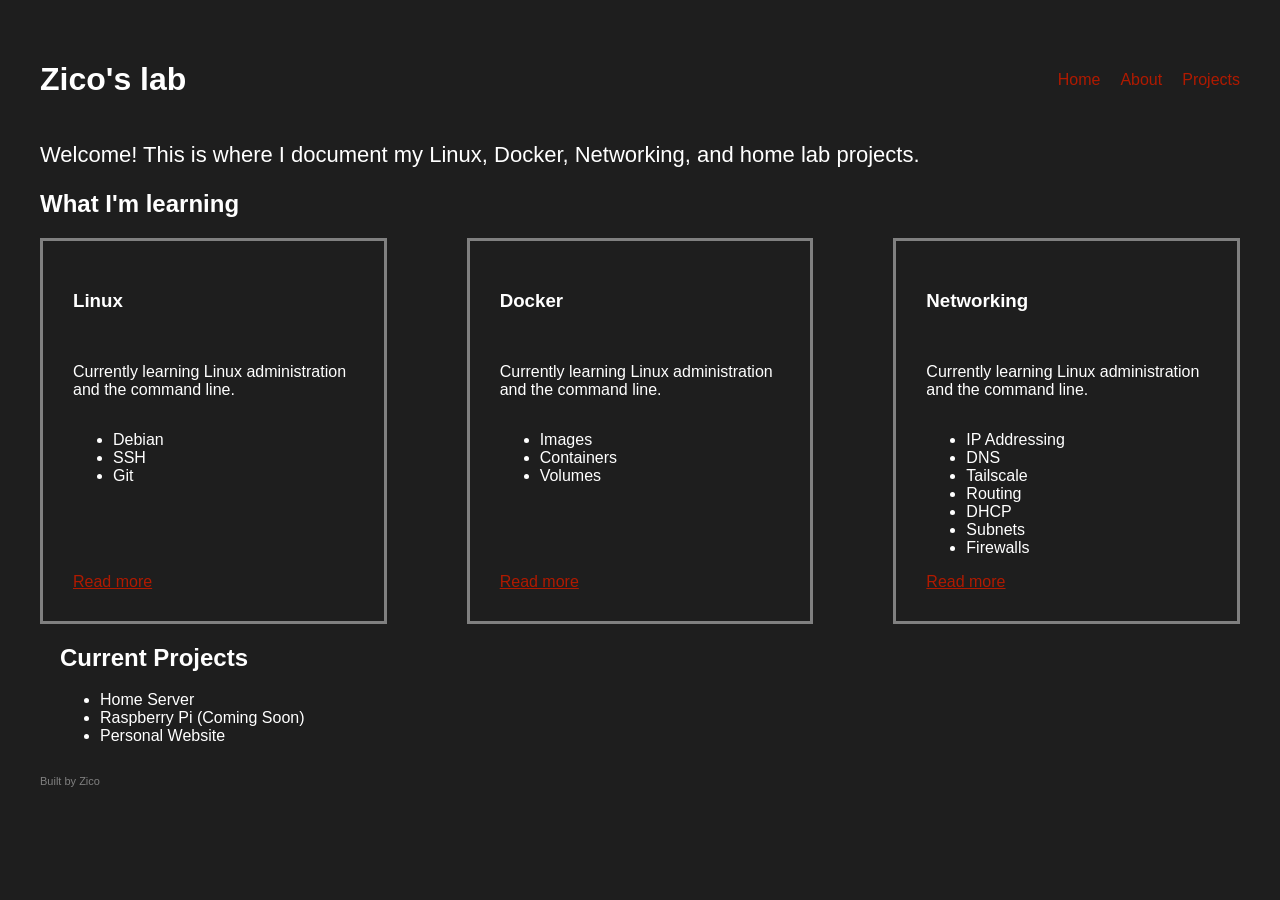
<file: index.html>
<!DOCTYPE html>
<html>

<head>

<title> Zico's Lab </title>
<link rel="stylesheet" href="css/style.css">
</head>

<body>

<header>

<h1> Zico's lab </h1>

<nav>

<a href="index.html">Home</a>
<a href="pages/about.html">About</a>
<a href="pages/projects.html">Projects</a>

</nav>

</header>

<main>

<section>

<p class="intro">
Welcome! This is where I document my Linux, Docker, Networking, and home lab projects.
</p>






</section>



<section>

<h2> What I'm learning </h2>

<div class="cards">

	
	<div class="card">
	<h3> Linux </h3>
	<p> Currently learning Linux administration and the command line. </p>
		<ul> 

			<li> Debian </li>
			<li> SSH </li>
			<li> Git </li>
		</ul>
	<a href="linux.html">Read more</a>
	
	</div>

	<div class="card">
	<h3> Docker </h3>
	<p> Currently learning Linux administration and the command line. </p>

		<ul>
                        <li> Images </li>
                        <li> Containers </li>
                        <li> Volumes </li>
		</ul>
	<a href="docker.html">Read more</a>
	</div>

	<div class="card">
	<h3> Networking </h3>
	<p> Currently learning Linux administration and the command line. </p>

                <ul>
                        <li> IP Addressing </li>
                        <li> DNS </li>
                        <li> Tailscale </li>
			<li>Routing</li>
			<li>DHCP</li>
			<li>Subnets</li>
			<li>Firewalls</li>
                </ul>

	<a href="networking.html">Read more</a>
	</div>

</div>


	
</section>

<section class="projects">

<h2> Current Projects </h2>

<ul> 

<li> Home Server </li>
<li> Raspberry Pi (Coming Soon) </li>
<li> Personal Website </li>


</ul>
</section>

</main>

<footer> Built by Zico </footer>

</body>


</html>
</file>
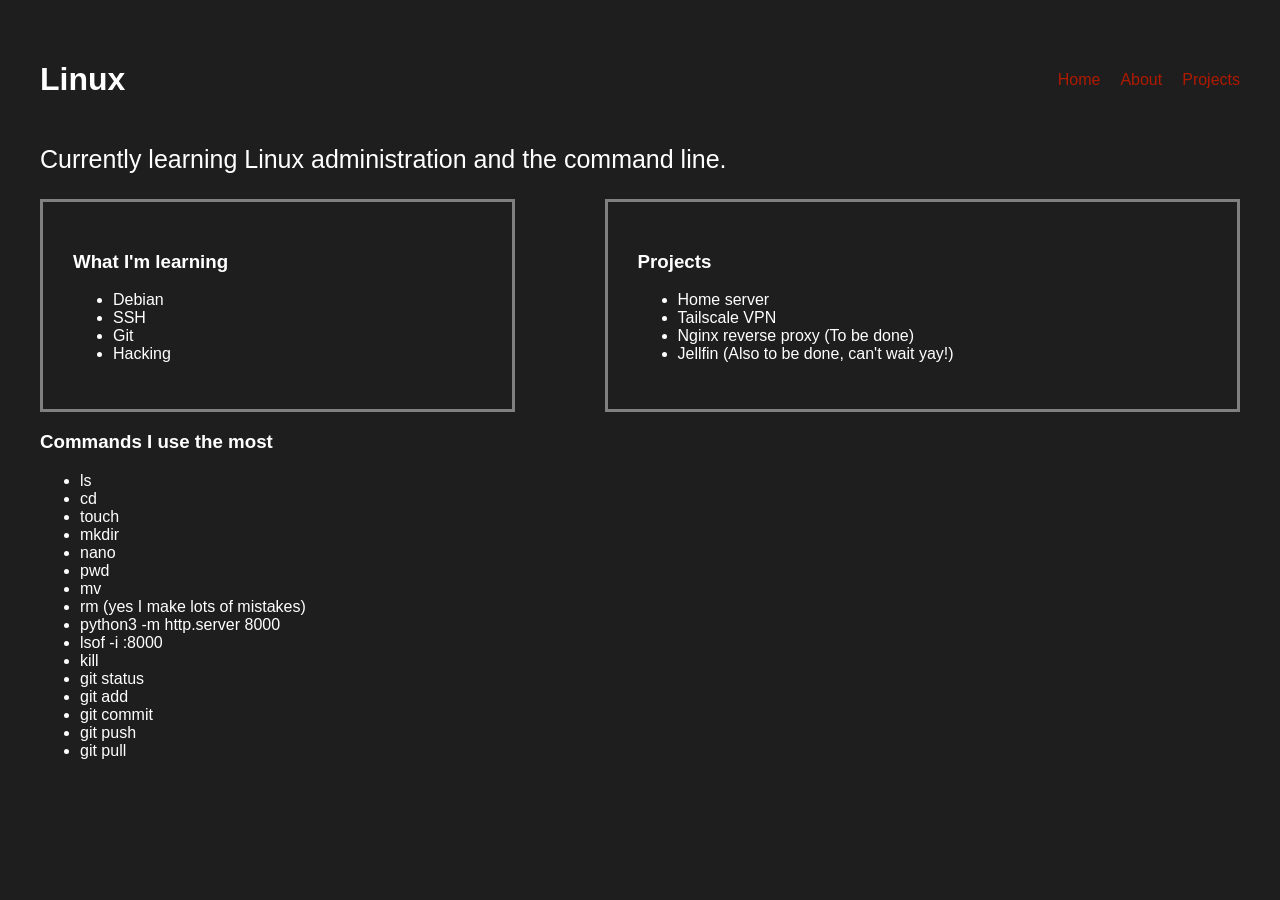
<file: linux.html>
<!DOCTYPE html>
<html>

<head>

<title> Linux </title>
<link rel="stylesheet" href="css/linuxstyle.css">

</head>

<body>

<header>
<h1> Linux </h1>


<nav>

<a href="index.html">Home</a>
<a href="pages/about.html">About</a>
<a href="pages/projects.html">Projects</a>

</nav>
</header>

<main>


<p class="intro">

Currently learning Linux administration and the command line. 
</p>

<div class="overview">
<section class="panel">


<h3> What I'm learning </h3>

<ul>

<li> Debian </li>
<li> SSH </li>
<li> Git </li>
<li> Hacking </li>

</ul>

</section>

<section class="panel">

<h3> Projects </h3>

<ul> 

<li> Home server </li>
<li> Tailscale VPN </li>
<li> Nginx reverse proxy (To be done) </li>
<li> Jellfin (Also to be done, can't wait yay!) </li>


</ul>



</section>

</div>
<section>

<h3> Commands I use the most </h3>

<ul>

<li> ls </li>
<li> cd </li>
<li> touch </li>
<li> mkdir </li>
<li> nano </li>
<li> pwd </li>
<li> mv </li>
<li> rm (yes I make lots of mistakes) </li>
<li> python3 -m http.server 8000 </li>
<li> lsof -i :8000 </li>
<li> kill </li>
<li> git status </li>
<li> git add </li>
<li> git commit </li>
<li> git push </li>
<li> git pull </li>

</ul>


</section>

</main>

</body>

</html>
</file>
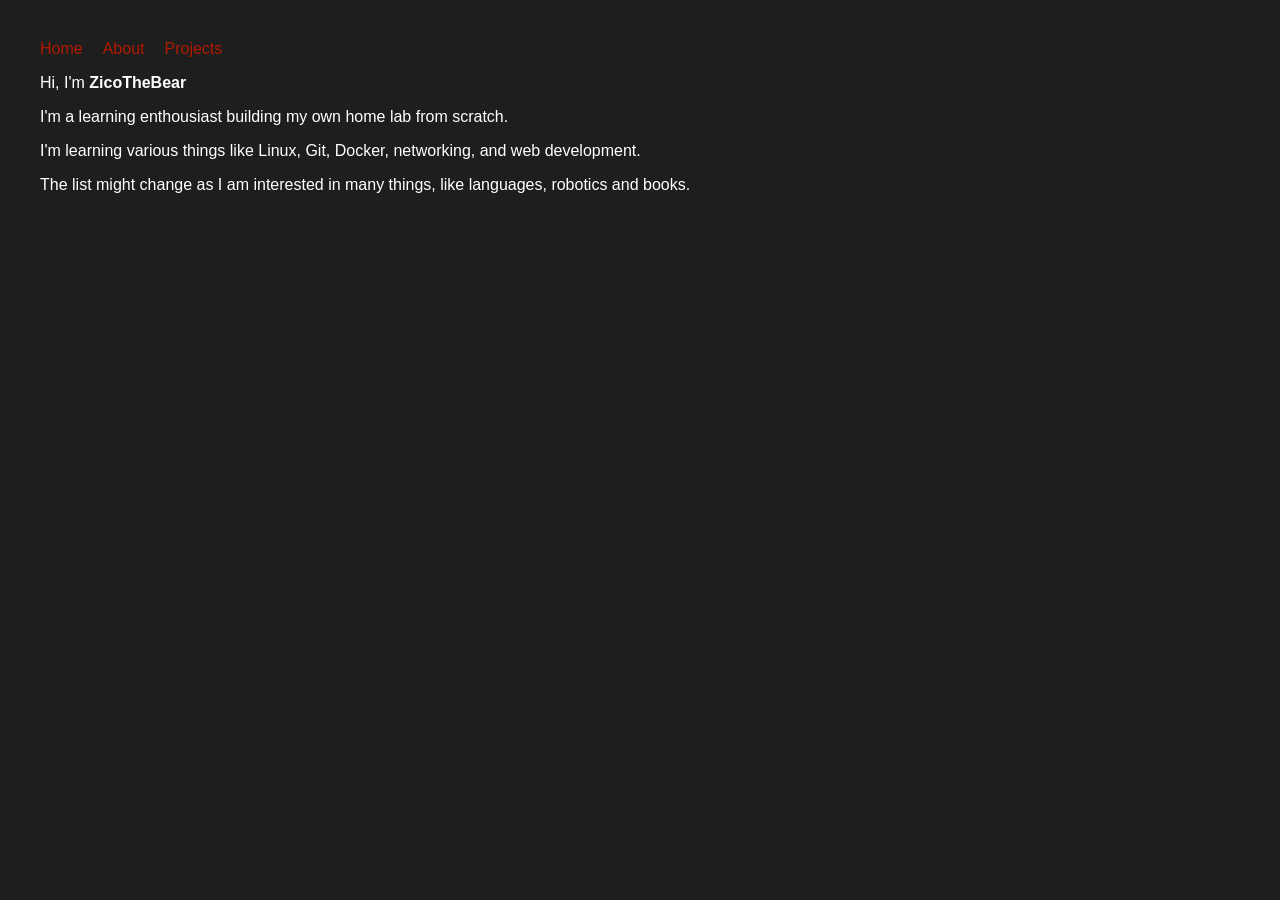
<file: pages/about.html>
<!DOCTYPE html>
<html>

<head>

<title> About Me </title>
<link rel="stylesheet" href="../css/aboutstyle.css">
</head>

<body>

<header>

<nav>

<a href="../index.html">Home</a>  
<a href="about.html">About</a>   
<a href="projects.html">Projects</a>

</nav>

</header>

<main>

<section>

<p> Hi, I'm <strong> ZicoTheBear </strong> </p>

<p> I'm a learning enthousiast building my own home lab from scratch. <p/>

<p> I'm learning various things like Linux, Git, Docker, networking, and web development. </p>

<p> The list might change as I am interested in many things, like languages, robotics and books. </p>

</section>

</main>

</body>

</html>
</file>
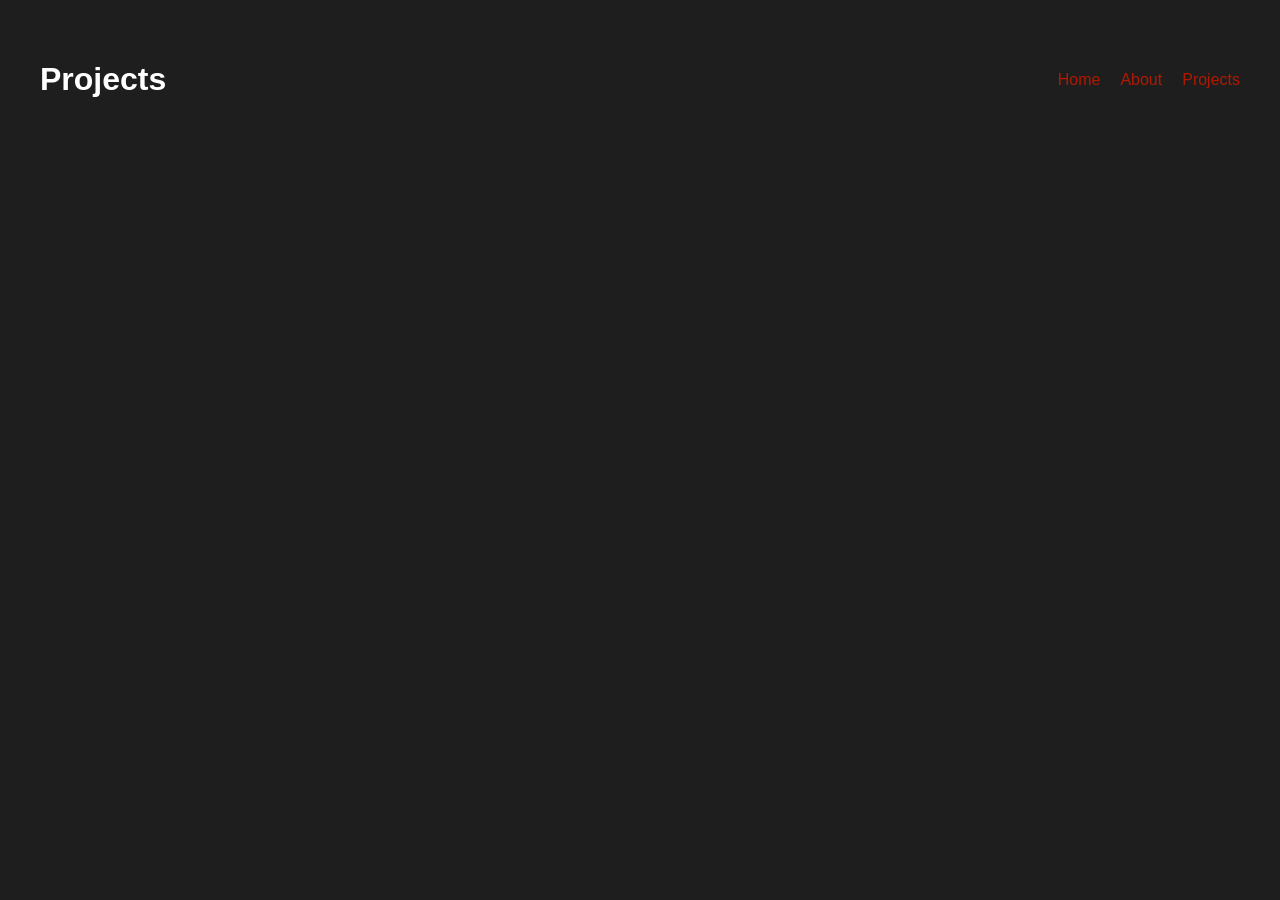
<file: pages/projects.html>
<!DOCTYPE>
<html>

<head>

<title> Projects </title>
<link rel="stylesheet" href="../css/projectstyle.css">

</head>

<body>
<header>
<h1>Projects</h1>

<nav>
    <a href="../index.html">Home</a> 
    <a href="about.html">About</a> 
    <a href="projects.html">Projects</a>
</nav>

</header>
</body>



</html>
</file>
<file: css/style.css>
body {
    font-family: Arial, sans-serif;
    margin: 40px;
    background-color: #1e1e1e;
    color: white;
}

nav a {
    color: #b01a00;
    text-decoration: none; 

}

nav a {
  
}

nav {
	display: flex;
	gap: 20px;
	flex-direction: row;
	justify-content: space-between;
	
}

nav a:hover {
    color: #7b1b38;
}

header {
	display: flex;
 	flex-direction: row;
	justify-content: space-between;
	align-items: center;   
}


.intro {
	font-size: 22px;
	line-height: 1.5x;
}

Footer {
	font-size: 11px;
	color: Grey;
	margin-top: 30px;

}

.projects {
	 margin: 20px;
}

.cards {

	display: flex;
	gap: 80px;
	flex-direction: row;
	justify-content: center;
	
}

.card {
	
	border: 3px solid grey;
	padding: 30px;
	transition: transform 0.2s;

	display: flex;
        flex-direction: column;
}



.card ul {

	flex-grow: 1;
}



.card h3 {

	margin-bottom: 35px;

}

.card a {


	color: #b01a00;

}


.card:hover { 
	background-color: #560319; 
	border: 3px solid white; 
	transform: translateY(-8px);
	

}

.card a:hover {

	color: #7b1b38;

}
</file>
<file: css/linuxstyle.css>
body {
    font-family: Arial, sans-serif;
    margin: 40px;
    background-color: #1e1e1e;
    color: white;
}

header {
        display: flex;
        flex-direction: row;
        justify-content: space-between;
        align-items: center;
}



nav a {
    color: #b01a00;
    text-decoration: none;

}

nav a {

}

nav {
        display: flex;
        gap: 20px;
        flex-direction: row;
        justify-content: space-between;

}

nav a:hover {
    color: #7b1b38;
}

.intro {
        font-size: 25px;
        line-height: 1.5x;
}

.overview {

	display: flex;
	gap: 90px;
	flex-direction: row;
	justify-content: flex-start;
	align-items: flex-start;

}


.panel {

	border: 3px solid gray;
	padding: 30px;
	transition: transform 0.2s;
}

.panel:hover {
        background-color: #560319;
        border: 3px solid white;
        transform: translateY(-8px);


}

.panel {
    flex-grow: 1;
}
</file>
<file: css/aboutstyle.css>
body {
    font-family: Arial, sans-serif;
    margin: 40px;
    background-color: #1e1e1e;
    color: white;
}

nav a {
    color: #b01a00;
    text-decoration: none;

}

nav a {

}

nav {
        display: flex;
        gap: 20px;
        flex-direction: row;
        justify-content: space-between;

}

nav a:hover {
    color: #7b1b38;
}

header {
        display: flex;
        flex-direction: row;
        justify-content: space-between;
        align-items: center;
}
</file>
<file: css/projectstyle.css>
body {
    font-family: Arial, sans-serif;
    margin: 40px;
    background-color: #1e1e1e;
    color: white;
}

nav a {
    color: #b01a00;
    text-decoration: none;

}

nav a {

}

nav {
        display: flex;
        gap: 20px;
        flex-direction: row;
        justify-content: space-between;

}

nav a:hover {
    color: #7b1b38;
}

header {
        display: flex;
        flex-direction: row;
        justify-content: space-between;
        align-items: center;
}
</file>
